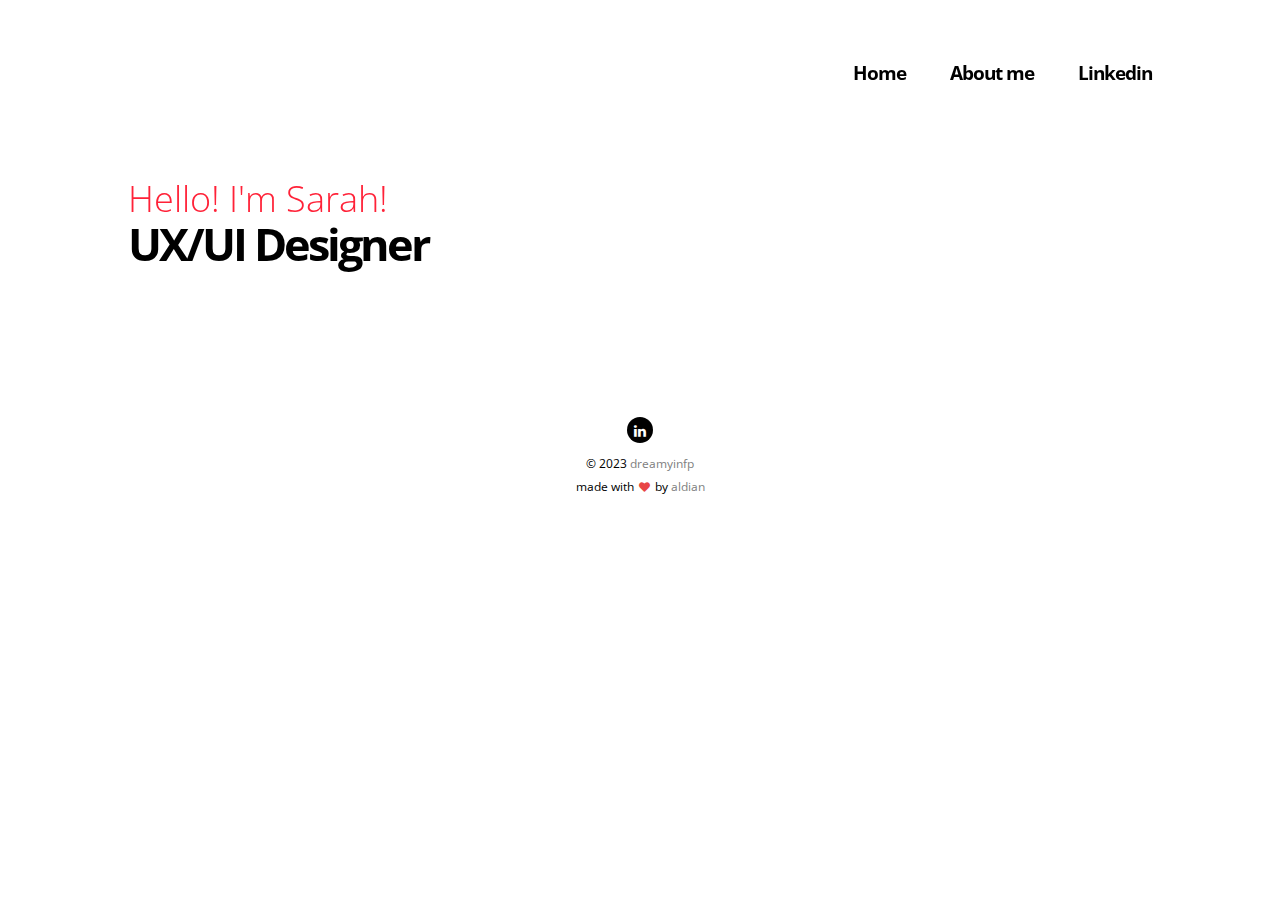
<file: index.html>
<!doctype html>
<html class="no-js" lang="">

<head>
  <meta charset="utf-8">
  <meta name="description" content="">
  <meta name="viewport" content="width=device-width, initial-scale=1">
  <title>dreamyinfp</title>
  <link rel="stylesheet" href="css/bootstrap.min.css">
  <link rel="stylesheet" href="css/flexslider.css">
  <link rel="stylesheet" href="css/jquery.fancybox.css">
  <link rel="stylesheet" href="css/main.css">
  <link rel="stylesheet" href="css/responsive.css">
  <link rel="stylesheet" href="css/animate.min.css">
  <link rel="stylesheet" href="css/font-icon.css">
  <link rel="stylesheet" href="https://maxcdn.bootstrapcdn.com/font-awesome/4.4.0/css/font-awesome.min.css">
</head>

<body>
  <section class="banner" role="banner">
    <header id="header">
      <div class="header-content clearfix"> <a class="logo" href="index.html"></a>
        <nav class="navigation" role="navigation">
          <ul class="primary-nav">
            <li><a href="/">Home</a></li>
            <li><a href="/about.html">About me</a></li>
            <li><a href="https://s.id/1JVU5/" target="_blank">Linkedin</a></li>
          </ul>
        </nav>
        <a href="/" class="nav-toggle">Menu<span></span></a>
      </div>
    </header>
  </section>
  <section id="banner" class="banner no-padding">
    <div class="container-fluid">
      <div class="row no-gutter">
        <div class="flexslider">
          <ul class="slides">
            <li>
              <div class="col-md-12">
                <blockquote>
                  <h1>Hello! I'm Sarah!</h1>
                  <p>UX/UI Designer</p>
                </blockquote>
              </div>
            </li>
          </ul>
        </div>
      </div>
    </div>
  </section>
  <section id="works" class="works section no-padding">
    <div class="container-fluid">
      <div class="row no-gutter">
        <div class="">
          <!-- coming soon project! -->
        </div>
      </div>
    </div>
  </section>
  <footer class="section footer">
    <div class="footer-bottom">
      <div class="container">
        <div class="col-md-12">
          <p>
          <ul class="footer-share">
            <li><a href="https://s.id/1JVU5/" target="_blank"><i class="fa fa-linkedin"></i></a>
            </li>
          </ul>
          </p>
          <p>© 2023 <a href="https://github.com/dreamyinfp/" target="_blank">dreamyinfp</a><br>
            made with <i class="fa fa-heart pulse"></i> by <a href="https://s.id/1JVSx/" target="_blank">aldian</a></p>
        </div>
      </div>
    </div>
  </footer>
  <script src="https://ajax.googleapis.com/ajax/libs/jquery/1.11.3/jquery.min.js"></script>
  <script src="js/bootstrap.min.js"></script>
  <script src="js/jquery.flexslider-min.js"></script>
  <script src="js/jquery.fancybox.pack.js"></script>
  <script src="js/jquery.waypoints.min.js"></script>
  <script src="js/retina.min.js"></script>
  <script src="js/modernizr.js"></script>
  <script src="js/main.js"></script>
</body>

</html>
</file>
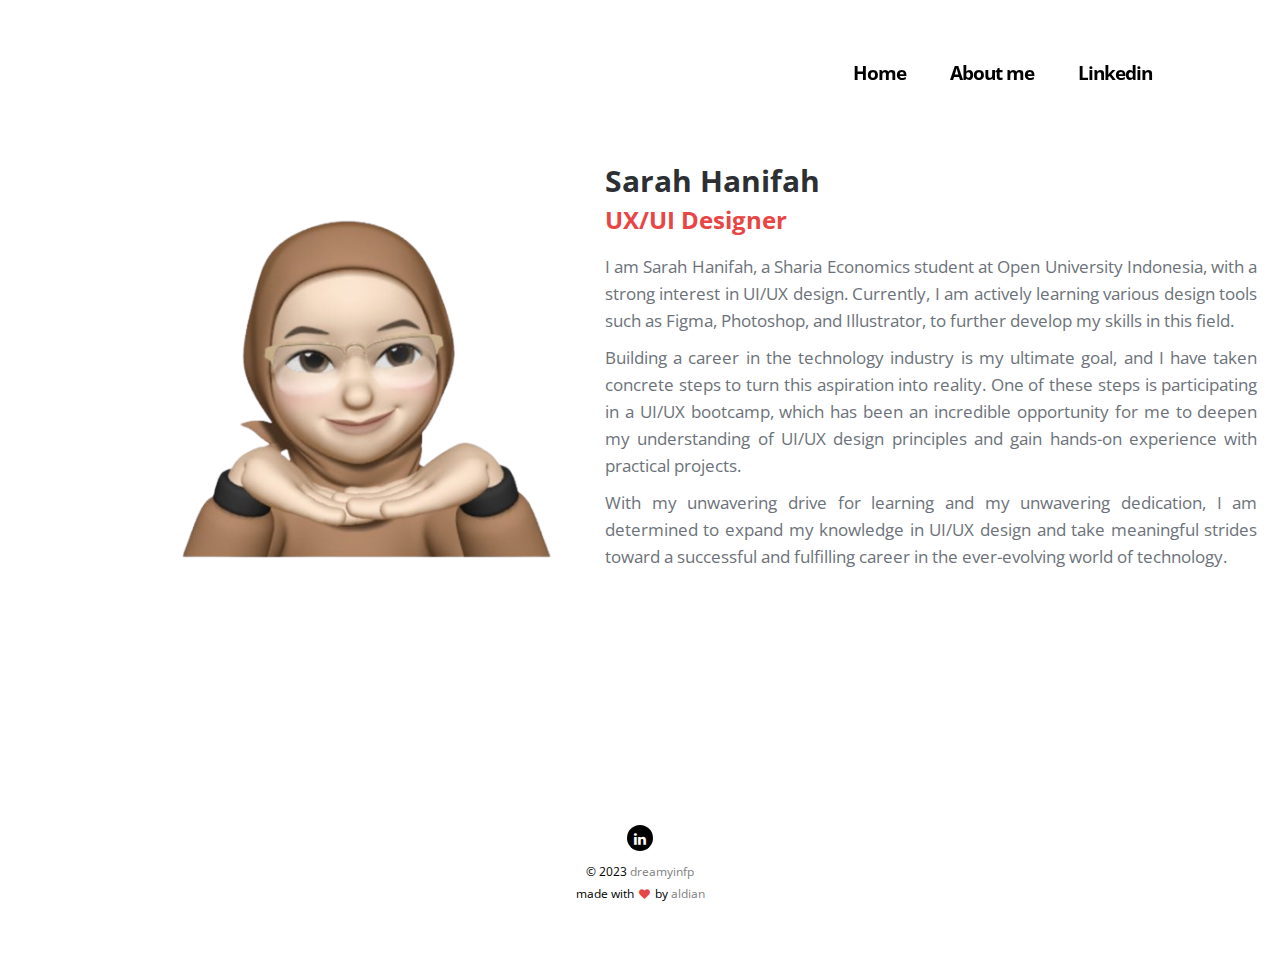
<file: about.html>
<!doctype html>
<html class="no-js" lang="">

<head>
  <meta charset="utf-8">
  <meta name="description" content="">
  <meta name="viewport" content="width=device-width, initial-scale=1">
  <title>dreamyinfp</title>
  <link rel="stylesheet" href="css/bootstrap.min.css">
  <link rel="stylesheet" href="css/flexslider.css">
  <link rel="stylesheet" href="css/jquery.fancybox.css">
  <link rel="stylesheet" href="css/main.css">
  <link rel="stylesheet" href="css/responsive.css">
  <link rel="stylesheet" href="css/animate.min.css">
  <link rel="stylesheet" href="css/font-icon.css">
  <link rel="stylesheet" href="https://maxcdn.bootstrapcdn.com/font-awesome/4.4.0/css/font-awesome.min.css">
</head>

<body>
  <section class="banner" role="banner">
    <header id="header">
      <div class="header-content clearfix"> <a class="logo" href="index.html"></a>
        <nav class="navigation" role="navigation">
          <ul class="primary-nav">
            <li><a href="/">Home</a></li>
            <li><a href="/about.html">About me</a></li>
            <li><a href="https://s.id/1JVU5/" target="_blank">Linkedin</a></li>
          </ul>
        </nav>
        <a href="/" class="nav-toggle">Menu<span></span></a>
      </div>
    </header>
  </section>
  <section id="teams" class="section teams custom-align">
    <div class="container">
      <div class="row">
        <div class="col-md-5 col-sm-5">
          <div class="bio"> <img src="images/sarah_memoji.png" alt="" class="img-responsive"> </div>
        </div>
        <div class="col-md-7 col-sm-7">
          <div class="bio">
            <div class="bio-content justify-text">
              <h4>Sarah Hanifah</h4>
              <h5>UX/UI Designer</h5>
              <p>I am Sarah Hanifah, a Sharia Economics student at Open University Indonesia, with a strong interest in
                UI/UX design. Currently, I am actively learning various design tools such as Figma, Photoshop, and
                Illustrator, to further develop my skills in this field.</p>
              <p>Building a career in the technology industry is my ultimate goal, and I have taken concrete steps to
                turn this aspiration into reality. One of these steps is participating in a UI/UX bootcamp, which has
                been an incredible opportunity for me to deepen my understanding of UI/UX design principles and gain
                hands-on experience with practical projects.</p>
              <p>With my unwavering drive for learning and my unwavering dedication, I am determined to expand my
                knowledge in UI/UX design and take meaningful strides toward a successful and fulfilling career in the
                ever-evolving world of technology.</p>
            </div>
          </div>
        </div>
      </div>
    </div>
  </section>
  <footer class="section footer">
    <div class="footer-bottom">
      <div class="container">
        <div class="col-md-12">
          <p>
          <ul class="footer-share">
            <li><a href="https://s.id/1JVU5/" target="_blank"><i class="fa fa-linkedin"></i></a>
            </li>
          </ul>
          </p>
          <p>© 2023 <a href="https://github.com/dreamyinfp/" target="_blank">dreamyinfp</a><br>
            made with <i class="fa fa-heart pulse"></i> by <a href="https://s.id/1JVSx/" target="_blank">aldian</a></p>
        </div>
      </div>
    </div>
  </footer>
  <script src="https://ajax.googleapis.com/ajax/libs/jquery/1.11.3/jquery.min.js"></script>
  <script src="js/bootstrap.min.js"></script>
  <script src="js/jquery.flexslider-min.js"></script>
  <script src="js/jquery.fancybox.pack.js"></script>
  <script src="js/jquery.waypoints.min.js"></script>
  <script src="js/retina.min.js"></script>
  <script src="js/modernizr.js"></script>
  <script src="js/main.js"></script>
</body>

</html>
</file>
<file: css/main.css>
/* ------------------------------------------------------------------------------
	Template Name: Flosix
	Author: Designstub
	Author URI: http://www.designstub.com
	License: GNU General Public License version 3.0
	License URI: http://www.gnu.org/licenses/gpl-3.0.html
	Version: 1.0

/* ------------------------------------------------------------------------------
	Typography
-------------------------------------------------------------------------------*/

@import url(http://fonts.googleapis.com/css?family=Open%20Sans:300,400,500,600,700);
p {
	font-size: 14px;
	line-height: 22.4px;
	color: #6c7279;
}
h1 {
	font-size: 65px;
	color: #2d3033;
}
h2 {
	font-size: 40px;
	color: #2d3033;
}
h3 {
	font-size: 28px;
	color: #2d3033;
	font-weight: 300;
}
h4 {
	font-size: 22px;
	color: #2d3033;
	font-weight: 400;

}
h5 {
	font-size: 14px;
	color: #2d3033;

	font-weight: 700;
}
.btn {
	background-color: #3bc492;
	color: #fff;
	font-size: 13px;
	font-weight: 600;
	letter-spacing: 5px;
	border: 0;
	-moz-border-radius: 2px;
	-webkit-border-radius: 2px;
	border-radius: 2px;
	display: inline-block;
	text-transform: uppercase;
}
.btn:hover, .btn:focus {
	background-color: #3d3d3d;
	color: #fff;
}
.btn-large {
	padding: 15px 40px;
}
/* ------------------------------------------------------------------------------
	Global Styles
-------------------------------------------------------------------------------*/
a {
	color: #e84545;
}
a:hover, a:focus {
	text-decoration: none;
	-moz-transition: background-color, color, 0.3s;
	-o-transition: background-color, color, 0.3s;
	-webkit-transition: background-color, color, 0.3s;
	transition: background-color, color, 0.3s;
}
body {
	font-family: "Open Sans";
	font-weight: 400;
	color: #fff;
}
ul, ol {
	margin: 0;
	padding: 0;
}
ul li {
	list-style: none;
}
.section {
	padding: 50px 0;
}
.no-padding {
	padding: 0;
}
.no-gutter [class*=col-] {
	padding-right: 0;
	padding-left: 0;
}

/* ------------------------------------------------------------------------------
	 Header
-------------------------------------------------------------------------------*/
#header {
	position: fixed;
	width: 100%;
	z-index: 999;
}
#header .header-content {
	margin: 0 auto;
	padding: 60px 10%;
	width: 100%;
	-moz-transition: padding 0.3s;
	-o-transition: padding 0.3s;
	-webkit-transition: padding 0.3s;
	transition: padding 0.3s;
}
#header .logo {
	float: left;
}
#header.fixed {
	background-color: rgba(255, 255, 255, 1);
}
#header.fixed .header-content {
	border-bottom: 0;
	padding: 25px 10%;
}
#header.fixed .nav-toggle {
	top: 18px;
}
.navigation.open {
	opacity: 0.9;
	visibility: visible;
	-moz-transition: opacity 0.5s;
	-o-transition: opacity 0.5s;
	-webkit-transition: opacity 0.5s;
	transition: opacity 0.5s;
}
.navigation {
	float: right;
}
.navigation li {
	display: inline-block;
}
.navigation a {
	color: rgba(0, 0, 0, 1);
	font-size: 19px;
	font-weight: 700;
	margin-left: 40px;
	letter-spacing: -1px;

}
.navigation a:hover, .navigation a.active {
	color: #000;
}
.nav-toggle {
	display: none;
	height: 44px;
	overflow: hidden;
	position: fixed;
	right: 5%;
	text-indent: 100%;
	top: 32px;
	white-space: nowrap;
	width: 44px;
	z-index: 99999;
	-moz-transition: all 0.3s;
	-o-transition: all 0.3s;
	-webkit-transition: all 0.3s;
	transition: all 0.3s;
}
.nav-toggle:before, .nav-toggle:after {
	border-radius: 50%;
	content: "";
	height: 100%;
	left: 0;
	position: absolute;
	top: 0;
	width: 100%;
	-moz-transform: translateZ(0);
	-ms-transform: translateZ(0);
	-webkit-transform: translateZ(0);
	transform: translateZ(0);
	-moz-backface-visibility: hidden;
	-webkit-backface-visibility: hidden;
	backface-visibility: hidden;
	-moz-transition-property: -moz-transform;
	-o-transition-property: -o-transform;
	-webkit-transition-property: -webkit-transform;
	transition-property: transform;
}
.nav-toggle:before {
	background-color: #e84545;
	-moz-transform: scale(1);
	-ms-transform: scale(1);
	-webkit-transform: scale(1);
	transform: scale(1);
	-moz-transition-duration: 0.3s;
	-o-transition-duration: 0.3s;
	-webkit-transition-duration: 0.3s;
	transition-duration: 0.3s;
}
.nav-toggle:after {
	background-color: #e84545;
	-moz-transform: scale(0);
	-ms-transform: scale(0);
	-webkit-transform: scale(0);
	transform: scale(0);
	-moz-transition-duration: 0s;
	-o-transition-duration: 0s;
	-webkit-transition-duration: 0s;
	transition-duration: 0s;
}
.nav-toggle span {
	background-color: #fff;
	bottom: auto;
	display: inline-block;
	height: 3px;
	left: 50%;
	position: absolute;
	right: auto;
	top: 50%;
	width: 18px;
	z-index: 10;
	-moz-transform: translateX(-50%) translateY(-50%);
	-ms-transform: translateX(-50%) translateY(-50%);
	-webkit-transform: translateX(-50%) translateY(-50%);
	transform: translateX(-50%) translateY(-50%);
}
.nav-toggle span:before, .nav-toggle span:after {
	background-color: #fff;
	content: "";
	height: 100%;
	position: absolute;
	right: 0;
	top: 0;
	width: 100%;
	-moz-transform: translateZ(0);
	-ms-transform: translateZ(0);
	-webkit-transform: translateZ(0);
	transform: translateZ(0);
	-moz-backface-visibility: hidden;
	-webkit-backface-visibility: hidden;
	backface-visibility: hidden;
	-moz-transition: -moz-transform 0.3s;
	-o-transition: -o-transform 0.3s;
	-webkit-transition: -webkit-transform 0.3s;
	transition: transform 0.3s;
}
.nav-toggle span:before {
	-moz-transform: translateY(-6px) rotate(0deg);
	-ms-transform: translateY(-6px) rotate(0deg);
	-webkit-transform: translateY(-6px) rotate(0deg);
	transform: translateY(-6px) rotate(0deg);
}
.nav-toggle span:after {
	-moz-transform: translateY(6px) rotate(0deg);
	-ms-transform: translateY(6px) rotate(0deg);
	-webkit-transform: translateY(6px) rotate(0deg);
	transform: translateY(6px) rotate(0deg);
}
.nav-toggle.close-nav:before {
	-moz-transform: scale(0);
	-ms-transform: scale(0);
	-webkit-transform: scale(0);
	transform: scale(0);
}
.nav-toggle.close-nav:after {
	-moz-transform: scale(1);
	-ms-transform: scale(1);
	-webkit-transform: scale(1);
	transform: scale(1);
}
.nav-toggle.close-nav span {
	background-color: rgba(255, 255, 255, 0);
}
.nav-toggle.close-nav span:before, .nav-toggle.close-nav span:after {
	background-color: #fff;
}
.nav-toggle.close-nav span:before {
	-moz-transform: translateY(0) rotate(45deg);
	-ms-transform: translateY(0) rotate(45deg);
	-webkit-transform: translateY(0) rotate(45deg);
	transform: translateY(0) rotate(45deg);
}
.nav-toggle.close-nav span:after {
	-moz-transform: translateY(0) rotate(-45deg);
	-ms-transform: translateY(0) rotate(-45deg);
	-webkit-transform: translateY(0) rotate(-45deg);
	transform: translateY(0) rotate(-45deg);
}

/* ------------------------------------------------------------------------------
	 Banner Slider
-------------------------------------------------------------------------------*/
.banner {
	background-color: #fff;
	position: relative;
	text-align: left;
	
}
.banner blockquote {
	border: 0;
	margin: 0;
	padding: 12% 10% 8% 10%;

}
.banner h1 {

	color: #ff2238;
	font: 36px "Open Sans";
	font-weight: 300;
}
.banner p {

	color: #000;
	display: block;
	font-size: 45px;
	font-style: normal;
	letter-spacing: -3px;
	font-weight: 700;

}

/* ------------------------------------------------------------------------------
	Works
-------------------------------------------------------------------------------*/
.work {
  -moz-box-shadow: 0 0 0 1px #fff;
  -webkit-box-shadow: 0 0 0 1px #fff;
  box-shadow: 0 0 0 1px #fff;

  overflow: hidden;
  position: relative;
  }
  .work img
  {
	width:100%;
	height:100%;  
  }
  .work .overlay {
    background: rgba(232, 83, 79, 0.9);
    height: 100%;
    left: 0;
    opacity: 0;
    position: absolute;
    top: 0;
    width: 100%;
    -moz-transition: opacity, 0.3s;
    -o-transition: opacity, 0.3s;
    -webkit-transition: opacity, 0.3s;
    transition: opacity, 0.3s; }
  .work .overlay-caption {
    position: absolute;
    text-align: center;
    top: 50%;
    width: 100%;
    -moz-transform: translateY(-50%);
    -ms-transform: translateY(-50%);
    -webkit-transform: translateY(-50%);
    transform: translateY(-50%); }
  .work h5, .work p, .work img {
    -moz-transition: all, 0.5s;
    -o-transition: all, 0.5s;
    -webkit-transition: all, 0.5s;
    transition: all, 0.5s; }
  .work h5, .work p {
    color: #fff;
    margin: 0;
    opacity: 0; }
  .work h5 {
    margin-bottom: 5px;
    -moz-transform: translate3d(0, -200%, 0);
    -ms-transform: translate3d(0, -200%, 0);
    -webkit-transform: translate3d(0, -200%, 0);
    transform: translate3d(0, -200%, 0); }
  .work p {
    -moz-transform: translate3d(0, 200%, 0);
    -ms-transform: translate3d(0, 200%, 0);
    -webkit-transform: translate3d(0, 200%, 0);
    transform: translate3d(0, 200%, 0); }

.work-box:hover img {
  -moz-transform: scale(1.2);
  -ms-transform: scale(1.2);
  -webkit-transform: scale(1.2);
  transform: scale(1.2); }
.work-box:hover .overlay {
  opacity: 1; }
  .work-box:hover .overlay h5, .work-box:hover .overlay p {
    opacity: 1;
    -moz-transform: translate3d(0, 0, 0);
    -ms-transform: translate3d(0, 0, 0);
    -webkit-transform: translate3d(0, 0, 0);
    transform: translate3d(0, 0, 0); }
.flex-control-paging li a 
{
	background: rgba(255, 255, 255, 0) none repeat scroll 0 0;
}

.flex-control-paging li a.flex-active {
	background: rgba(255, 255, 255, 0) none repeat scroll 0 0;
}

/* ------------------------------------------------------------------------------
	Work animation
-------------------------------------------------------------------------------*/
.work:nth-child(1) {
  -moz-animation-delay: 0.1s;
  -webkit-animation-delay: 0.1s;
  animation-delay: 0.1s; }
.work:nth-child(2) {
  -moz-animation-delay: 0.2s;
  -webkit-animation-delay: 0.2s;
  animation-delay: 0.2s; }
.work:nth-child(3) {
  -moz-animation-delay: 0.3s;
  -webkit-animation-delay: 0.3s;
  animation-delay: 0.3s; }
.work:nth-child(4) {
  -moz-animation-delay: 0.4s;
  -webkit-animation-delay: 0.4s;
  animation-delay: 0.4s; }
.work:nth-child(5) {
  -moz-animation-delay: 0.8s;
  -webkit-animation-delay: 0.8s;
  animation-delay: 0.8s; }
.work:nth-child(6) {
  -moz-animation-delay: 0.7s;
  -webkit-animation-delay: 0.7s;
  animation-delay: 0.7s; }
.work:nth-child(7) {
  -moz-animation-delay: 0.6s;
  -webkit-animation-delay: 0.6s;
  animation-delay: 0.6s; }
.work:nth-child(8) {
  -moz-animation-delay: 0.5s;
  -webkit-animation-delay: 0.5s;
  animation-delay: 0.5s; }

.animated {
  visibility: visible; }


/* ------------------------------------------------------------------------------
	Footer
-------------------------------------------------------------------------------*/
.footer {
	text-align: center;
}
.footer p {
	font-family: "Open Sans";
	font-size: 12px;
	color: #000;
}
.footer a {
	color: #7f7f7f;
}
.footer a:hover {
	color: #e84545;
}
.footer .footer-share {
	margin-top: 0;
}
.footer .footer-share li {
	background: #000 none repeat scroll 0 0;
	border-radius: 50%;
	color: #ffffff;
	width: 26px;
	height: 26px;
	border-radius: 50%;
	padding: 4px 0;
	margin: 0 5px;
	display: inline-block;
	float: none;
}
.footer .footer-share a {
	color: #fff;
}
.footer .fa-heart {
	color: #e84545;
	font-size: 11px;
	margin: 0 2px;
}


/* ==========================================================================
	$Bio
========================================================================== */

  .bio h4 {
	font-size:30px;
    font-weight: 700; }
  .bio h5 {
    color: #e84545;
    font-size: 24px;
    font-weight: 700;
    margin-bottom: 20px; }

.bio p
{
font-size:17px;
font-weight:400;	
line-height:27px;
}

/* ------------------------------------------------------------------------------
	Contact form
-------------------------------------------------------------------------------*/

.conForm input {
	background:#fafafa;
	color:#797979;
	padding:15px 30px;
	border:none;
	margin-right:3%;
	margin-bottom:30px;
	outline:none;
	font-style:normal;
	border:#f4f3f3 1px solid;
	font-size:15px;
}
.conForm input.noMarr {
	margin-right:0px;
}
.conForm textarea {
	background:#fafafa;
	color:#797979;
	padding:15px 30px;
	margin-bottom:18px;
	outline:none;
	height:300px;
	font-style:normal;
	resize:none;
	font-size:15px;
	border:#f4f3f3 1px solid;
}


.conForm .submitBnt {
	background:#3bc492;
	color: #fff;
		padding: 15px 40px;
	font-size: 13px;
	font-weight: 600;
	letter-spacing: 5px;
	border: 0;
	-moz-border-radius: 2px;
	-webkit-border-radius: 2px;
	border-radius: 2px;
	display: inline-block;
	text-transform: uppercase;
}
.conForm .submitBnt:hover {
	background:#3d3d3d;
	color:#fff;
}
.error_message {
    color: #ff675f;
    font-weight: 500;
    padding-bottom: 15px;
}
#success_page h3 {
    color: #5ed07b;
    font-size: 17px;
    font-weight: 700;
}

/* Custom 12% 10% 8% 10% */
.custom-align{
	border: 0;
	margin: 0;
	padding: 12% 8% 12% 8%;
}

/* justify text */
.justify-text{
	text-align: justify;
}
</file>
<file: css/responsive.css>
@media screen and (max-width: 1024px) {
 #header .header-content {
 width: 90%;
}
#header .header-content {
 padding: 30px 0;
}
 #header.fixed .header-content {
 padding: 17px 0;
}
 .nav-toggle {
 display: block;
}
 .navigation {
 position: fixed;
 background-color: #fff;
 width: 100%;
 height: 100%;
 top: 0;
 left: 0;
 z-index: 99999;
 visibility: hidden;
 opacity: 0;
 -webkit-transition: opacity 0.5s, visibility 0s 0.5s;
 transition: opacity 0.5s, visibility 0s 0.5s;
}
 .navigation .primary-nav {
 position: relative;
 top: 45%;
 -moz-transform: translateY(-45%);
 -ms-transform: translateY(-45%);
 -webkit-transform: translateY(-45%);
 transform: translateY(-45%);
}
 .navigation li {
 display: block;
 margin-bottom: 20px;
}
 .navigation a {
 display: block;
 font-size: 25px;
 margin: 0;
 text-align: center;
}
 .person {
 margin: 0 auto 50px;
}
 .person-content {
 text-align: center;
}
 .person .social-icons li {
 display: inline-block;
 float: none;
 margin-bottom: 5px;
}
 .banner blockquote {
 padding: 15% 5%;
}
 .banner p {
 font-size: 26px;
}
 .flex-control-nav {
 bottom: 20px;
}
}
@media screen and (max-width: 768px) {
 #header .header-content {
 padding: 30px 0%;
}
 #header.fixed .header-content {
 padding: 17px 0;
}
 .banner blockquote {
 padding-top: 15%;
}
 .banner h1 {
 font-size: 24px;
 letter-spacing: -1px;
}
 .banner p {
 font-size: 24px;
 letter-spacing: -1px;
}
 .flexslider {
 padding-bottom: 80px;
}
 .flex-control-nav {
 width: 100%;
}
 .footer .footer-col {
 margin-bottom: 50px;
}
}
@media screen and (max-width: 640px) {
 #header .header-content {
 padding: 30px 0;
}
 #header.fixed .header-content {
 padding: 17px 0;
}
 .banner blockquote {
 padding: 15% 5% 5% 5%;
}
 .bio h4 {
 font-size:24px;
 font-weight: 700;
}
 .contact {
 margin-top:50px;
}
}
@media screen and (max-width: 480px) {
 #header .header-content {
 padding: 30px 0;
}
 #header.fixed .header-content {
 padding: 17px 0;
}
 .banner blockquote {
 padding-top: 25%;
}
 .banner h1 {
 font-size: 24px;
 letter-spacing: -1px;
}
 .banner p {
 font-size: 24px;
 letter-spacing: -1px;
}
 .bio h4 {
 font-size:18px;
 font-weight: 700;
}
 .contact {
 margin-top:50px;
}
}
@media screen and (max-width: 320px) {
 #header .header-content {
 padding: 30px 2%;
}
 #header.fixed .header-content {
 padding: 17px 0;
}
 .banner blockquote {
 padding-top: 35%;
}
 .banner h1 {
 font-size: 24px;
 letter-spacing: -1px;
}
 .banner p {
 font-size: 24px;
 letter-spacing: -1px;
}
}
</file>
<file: css/font-icon.css>
/* ==========================================================================
	Font Icon (http://www.elegantthemes.com/blog/freebie-of-the-week/free-line-style-icons)
========================================================================== */
@font-face {
  font-family: "elegant-theme-line";
  src: url('../fonts/elegant-theme-line.ttf?1439850014') format('truetype'), url('../fonts/elegant-theme-line.eot?1439850014') format('embedded-opentype'), url('../fonts/elegant-theme-line.svg?1439850014') format('svg'), url('../fonts/elegant-theme-line.woff?1439850014') format('woff'); }
.icon {
  font-family: 'elegant-theme-line';
  speak: none;
  font-style: normal;
  font-weight: normal;
  font-variant: normal;
  text-transform: none;
  line-height: 1;
  /* Better Font Rendering =========== */
  -webkit-font-smoothing: antialiased;
  -moz-osx-font-smoothing: grayscale; }

.icon-mobile:before {
  content: "\e000"; }

.icon-laptop:before {
  content: "\e001"; }

.icon-desktop:before {
  content: "\e002"; }

.icon-tablet:before {
  content: "\e003"; }

.icon-phone:before {
  content: "\e004"; }

.icon-document:before {
  content: "\e005"; }

.icon-documents:before {
  content: "\e006"; }

.icon-search:before {
  content: "\e007"; }

.icon-clipboard:before {
  content: "\e008"; }

.icon-newspaper:before {
  content: "\e009"; }

.icon-notebook:before {
  content: "\e00a"; }

.icon-book-open:before {
  content: "\e00b"; }

.icon-browser:before {
  content: "\e00c"; }

.icon-calendar:before {
  content: "\e00d"; }

.icon-presentation:before {
  content: "\e00e"; }

.icon-picture:before {
  content: "\e00f"; }

.icon-pictures:before {
  content: "\e010"; }

.icon-video:before {
  content: "\e011"; }

.icon-camera:before {
  content: "\e012"; }

.icon-printer:before {
  content: "\e013"; }

.icon-toolbox:before {
  content: "\e014"; }

.icon-briefcase:before {
  content: "\e015"; }

.icon-wallet:before {
  content: "\e016"; }

.icon-gift:before {
  content: "\e017"; }

.icon-bargraph:before {
  content: "\e018"; }

.icon-grid:before {
  content: "\e019"; }

.icon-expand:before {
  content: "\e01a"; }

.icon-focus:before {
  content: "\e01b"; }

.icon-edit:before {
  content: "\e01c"; }

.icon-adjustments:before {
  content: "\e01d"; }

.icon-ribbon:before {
  content: "\e01e"; }

.icon-hourglass:before {
  content: "\e01f"; }

.icon-lock:before {
  content: "\e020"; }

.icon-megaphone:before {
  content: "\e021"; }

.icon-shield:before {
  content: "\e022"; }

.icon-trophy:before {
  content: "\e023"; }

.icon-flag:before {
  content: "\e024"; }

.icon-map:before {
  content: "\e025"; }

.icon-puzzle:before {
  content: "\e026"; }

.icon-basket:before {
  content: "\e027"; }

.icon-envelope:before {
  content: "\e028"; }

.icon-streetsign:before {
  content: "\e029"; }

.icon-telescope:before {
  content: "\e02a"; }

.icon-gears:before {
  content: "\e02b"; }

.icon-key:before {
  content: "\e02c"; }

.icon-paperclip:before {
  content: "\e02d"; }

.icon-attachment:before {
  content: "\e02e"; }

.icon-pricetags:before {
  content: "\e02f"; }

.icon-lightbulb:before {
  content: "\e030"; }

.icon-layers:before {
  content: "\e031"; }

.icon-pencil:before {
  content: "\e032"; }

.icon-tools:before {
  content: "\e033"; }

.icon-tools-2:before {
  content: "\e034"; }

.icon-scissors:before {
  content: "\e035"; }

.icon-paintbrush:before {
  content: "\e036"; }

.icon-magnifying-glass:before {
  content: "\e037"; }

.icon-circle-compass:before {
  content: "\e038"; }

.icon-linegraph:before {
  content: "\e039"; }

.icon-mic:before {
  content: "\e03a"; }

.icon-strategy:before {
  content: "\e03b"; }

.icon-beaker:before {
  content: "\e03c"; }

.icon-caution:before {
  content: "\e03d"; }

.icon-recycle:before {
  content: "\e03e"; }

.icon-anchor:before {
  content: "\e03f"; }

.icon-profile-male:before {
  content: "\e040"; }


.icon-profile-female:before {
  content: "\e041"; }

.icon-bike:before {
  content: "\e042"; }

.icon-wine:before {
  content: "\e043"; }

.icon-hotairballoon:before {
  content: "\e044"; }

.icon-globe:before {
  content: "\e045"; }

.icon-genius:before {
  content: "\e046"; }

.icon-map-pin:before {
  content: "\e047"; }

.icon-dial:before {
  content: "\e048"; }

.icon-chat:before {
  content: "\e049"; }

.icon-heart:before {
  content: "\e04a"; }

.icon-cloud:before {
  content: "\e04b"; }

.icon-upload:before {
  content: "\e04c"; }

.icon-download:before {
  content: "\e04d"; }

.icon-target:before {
  content: "\e04e"; }

.icon-hazardous:before {
  content: "\e04f"; }

.icon-piechart:before {
  content: "\e050"; }

.icon-speedometer:before {
  content: "\e051"; }

.icon-global:before {
  content: "\e052"; }

.icon-compass:before {
  content: "\e053"; }

.icon-lifesaver:before {
  content: "\e054"; }

.icon-clock:before {
  content: "\e055"; }

.icon-aperture:before {
  content: "\e056"; }

.icon-quote:before {
  content: "\e057"; }

.icon-scope:before {
  content: "\e058"; }

.icon-alarmclock:before {
  content: "\e059"; }

.icon-refresh:before {
  content: "\e05a"; }

.icon-happy:before {
  content: "\e05b"; }

.icon-sad:before {
  content: "\e05c"; }

.icon-facebook:before {
  content: "\e05d"; }

.icon-twitter:before {
  content: "\e05e"; }

.icon-googleplus:before {
  content: "\e05f"; }

.icon-rss:before {
  content: "\e060"; }

.icon-tumblr:before {
  content: "\e061"; }

.icon-linkedin:before {
  content: "\e062"; }

.icon-dribbble:before {
  content: "\e063"; }
</file>
